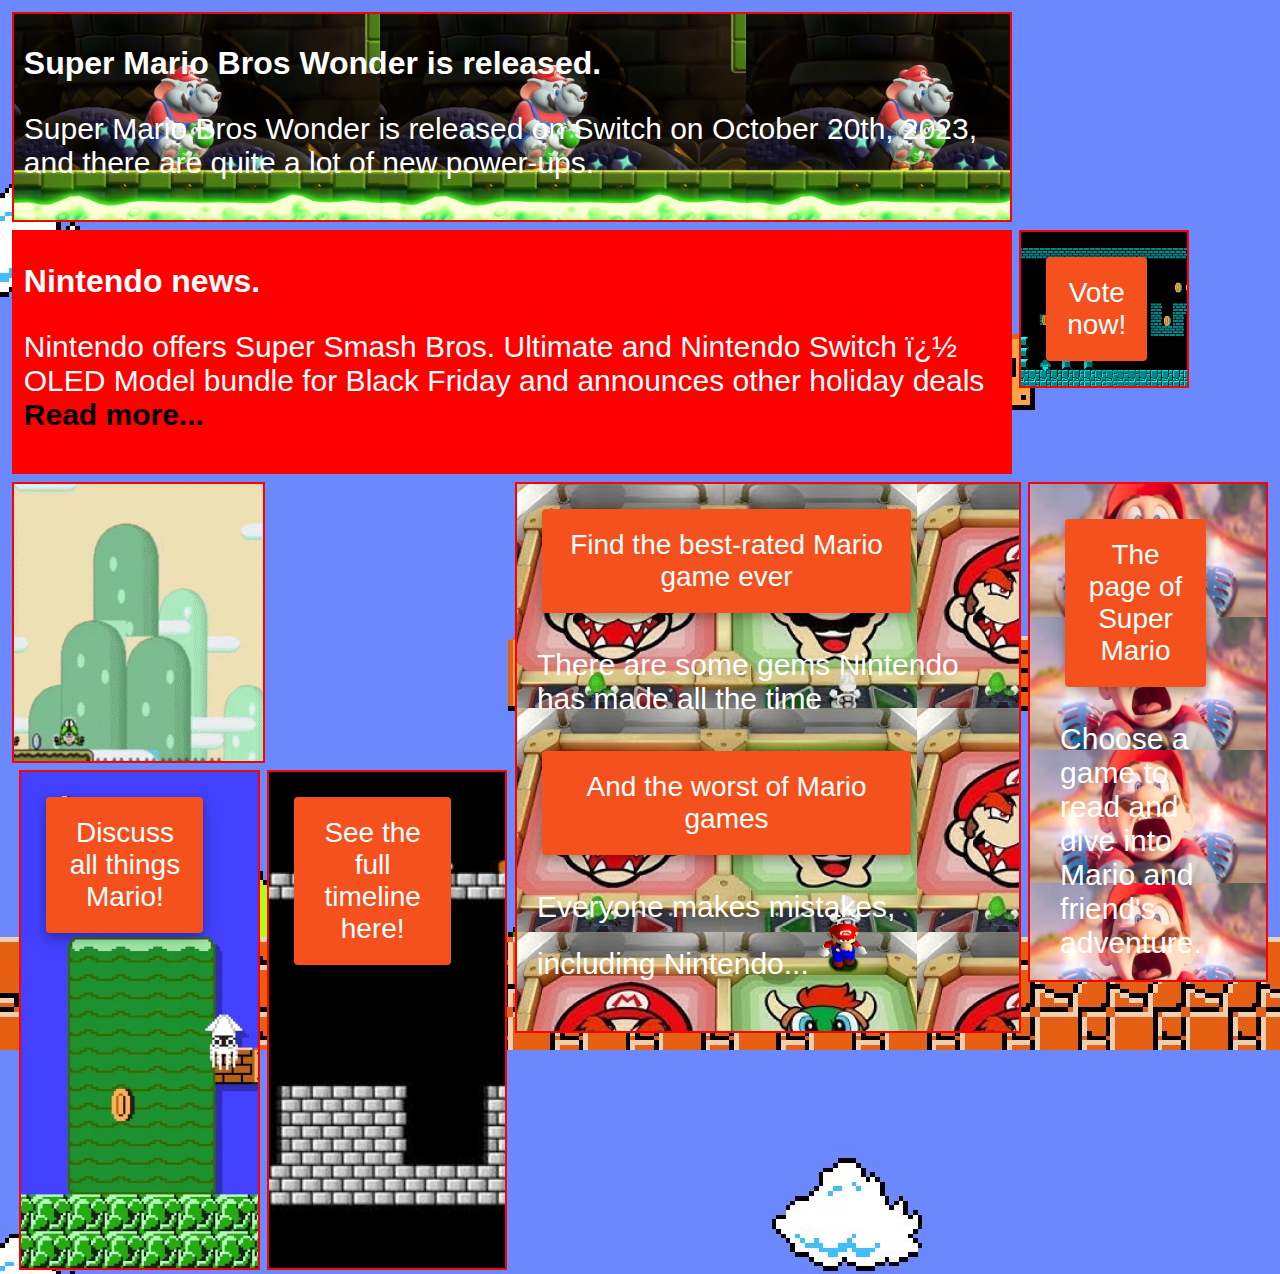
<file: index.html>
<!DOCTYPE html PUBLIC "-//W3C//DTD XHTML 1.0 Transitional//EN" "http://www.w3.org/TR/xhtml1/DTD/xhtml1-transitional.dtd">
<html xmlus="http://www.w3.org/1999/xhtml">
<head>
    <meta http-equiv="content-type" content="text/html" ;charset-"utf-8"=;charset-"utf-8" />
    <link href="https://fonts.cdnfonts.com/css/new-super-mario-font-u" rel="stylesheet" />
    <title>Mario Wiki</title>
    
    <style>
        @import url('https://fonts.cdnfonts.com/css/new-super-mario-font-u');
        @import "css/master.css";
        body {
            background-image: url(./images/background.jpg)
        }
    </style>

</head>
<body>

    <div class="rowall">
        <div class="row1">
                <!-- Mario wonder excerpt -->
                <div class="column1" style="background-image: url(./images/smbwonders.jpg);">
                    <h1>Super Mario Bros Wonder is released.</h1>
                    <p>Super Mario Bros Wonder is released on Switch on October 20th, 2023, and there are quite a lot of new power-ups.</p>
                </div>
                

                <!-- Mario News -->
                <div class="column2">
                    <h1>Nintendo news.</h1>
                    <p>
                        Nintendo offers Super Smash Bros. Ultimate and Nintendo Switch � OLED Model bundle for Black Friday and announces other holiday deals
                        <a id="seemore" href="https://www.nintendo.com/us/whatsnew/nintendo-offers-super-smash-bros-ultimate-and-nintendo-switch-oled-model-bundle-for-black-friday-and-announces-other-holiday-deals/" style="font-family: 'New Super Mario Font U', sans-serif;">Read more...</a>
                    </p>
                </div>
                

                <!-- Link to the form page -->
                <div class="column3" style="background-image: url(./images/form_bg.png);">
                    <button class="button2" style="vertical-align:right" onclick="location.href = './form.html'"><span>Vote now!</span></button>
                </div>
                

                <!-- Mario dance gif -->
                <div class="column4">
                    <img src="images/mario-dance.gif" alt="mario dance" />
                </div>
        </div>

        <!-- link to mario games page -->
        <div class="row2">
            
            <div class="columnone" style="background-image: url(./images/mariocol1.jpg);">
                <button class="button" style="vertical-align:middle" onclick="location.href = './mariogames.html'"><span>The page of Super Mario</span></button>
                <p>
                    Choose a game to read and dive into Mario and friend's adventure.
                </p>
            </div>

            <!-- <a href="written game pages"> Read more </a> -->
            
            <div class="columntwo" style="background-image: url(./images/mariocol2.jpg);">
                <button class="button1" style="vertical-align:middle" onclick="location.href = './bestMario (2).html'"><span>Find the best-rated Mario game ever</span></button>
                <p>There are some gems Nintendo has made all the time</p>
                <button class="button1" style="vertical-align:middle" onclick="location.href = './bestMario.html'"><span>And the worst of Mario games</span></button>
                <p>
                    Everyone makes mistakes, including Nintendo...
                    <img class="image_mario" src="./images/Squish.png" width="50" height="50" />
                </p>
            </div>
            
            <!-- Link to the timeline page -->
            
            <div class="columnthree" style="background-image: url(./images/timeline_bg.png);">
                <button class="button2" onclick="location.href = './timeline.html'"><span>See the full timeline here!</span></button>
            </div>

            <!-- Link to the forum page -->
            
            <div class="columnfour" style="background-image: url(./images/forum_bg.png);">
                <button class="button2" onclick="location.href = './mario_forum.html'"><span>Discuss all things Mario!</span></button>
            </div>
            
        </div>
    </div>



</body>
</html>
</file>
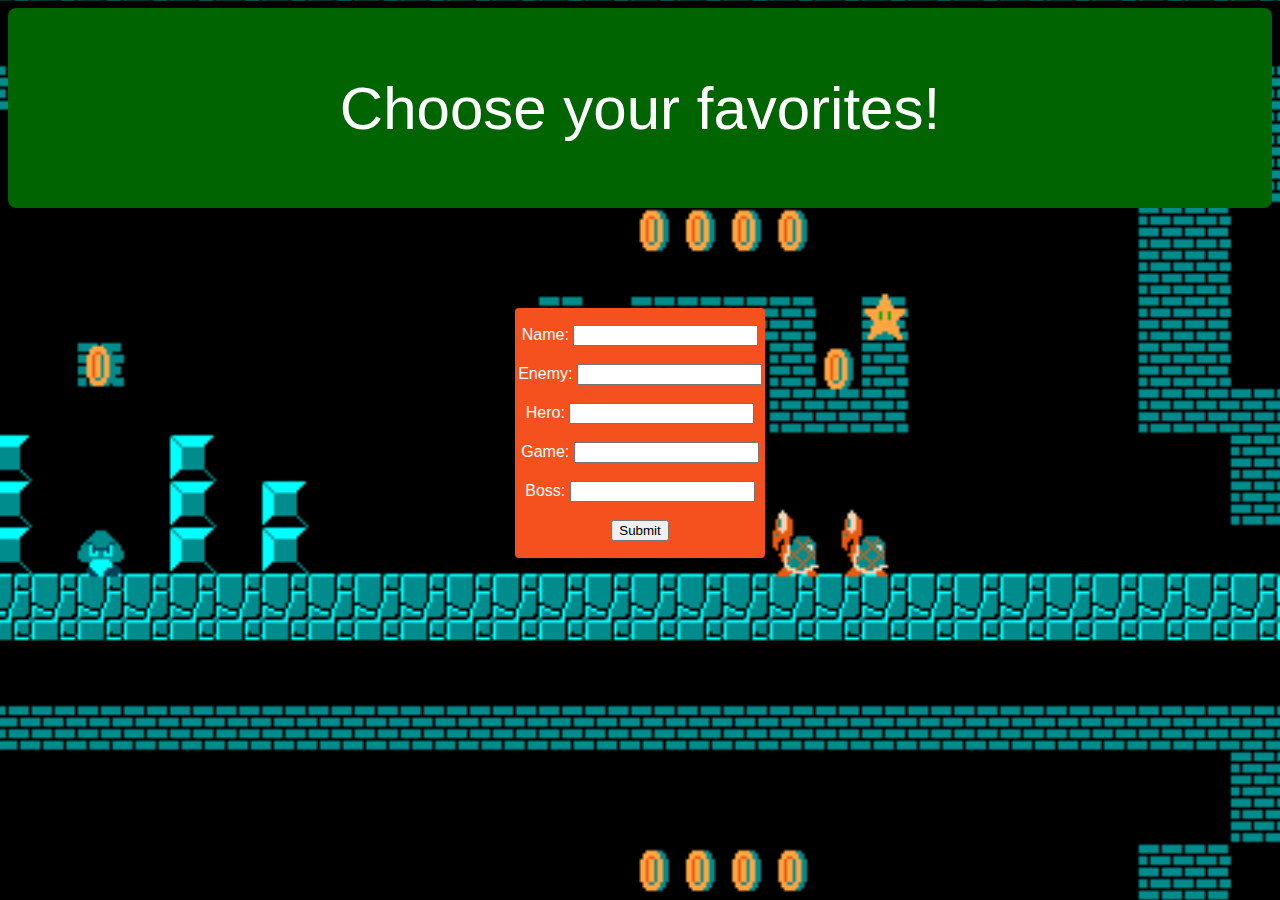
<file: form.html>
<!DOCTYPE html>

<html lang="en" xmlns="http://www.w3.org/1999/xhtml">
<head>
    <meta charset="utf-8" />
    <meta name="viewport" contents="'width=device-width, initial-scale=1.0">
    <title>Mario Forum</title>
</head>
<style>
    @import url('https://fonts.cdnfonts.com/css/new-super-mario-font-u');
    @import "css/master.css";
    body {
            background-image: url(./images/form_bg.png); 
            background-size: cover;
        }
</style>
<body>
    <header>
        <div class="top center" >
            <p id="formhead">Choose your favorites!</p>
        </div>
    </header>

    <div class="container2 center">
        <form name="myForm" action="index.html" onsubmit="return validateForm()" method="post" required>
            Name: <input type="text" name="fname">
            <br>
            <br>
            Enemy: <input type="text" name="fenemy">
            <br>
            <br>
            Hero: <input type="text" name="fhero">
            <br>
            <br>
            Game: <input type="text" name="fgame">
            <br>
            <br>
            Boss: <input type="text" name="fboss">
            <br>
            <br>
            <input type="submit" value="Submit">
          </form>
    </div>
    

    <script src="main.js"></script>
</body>
</html>
</file>
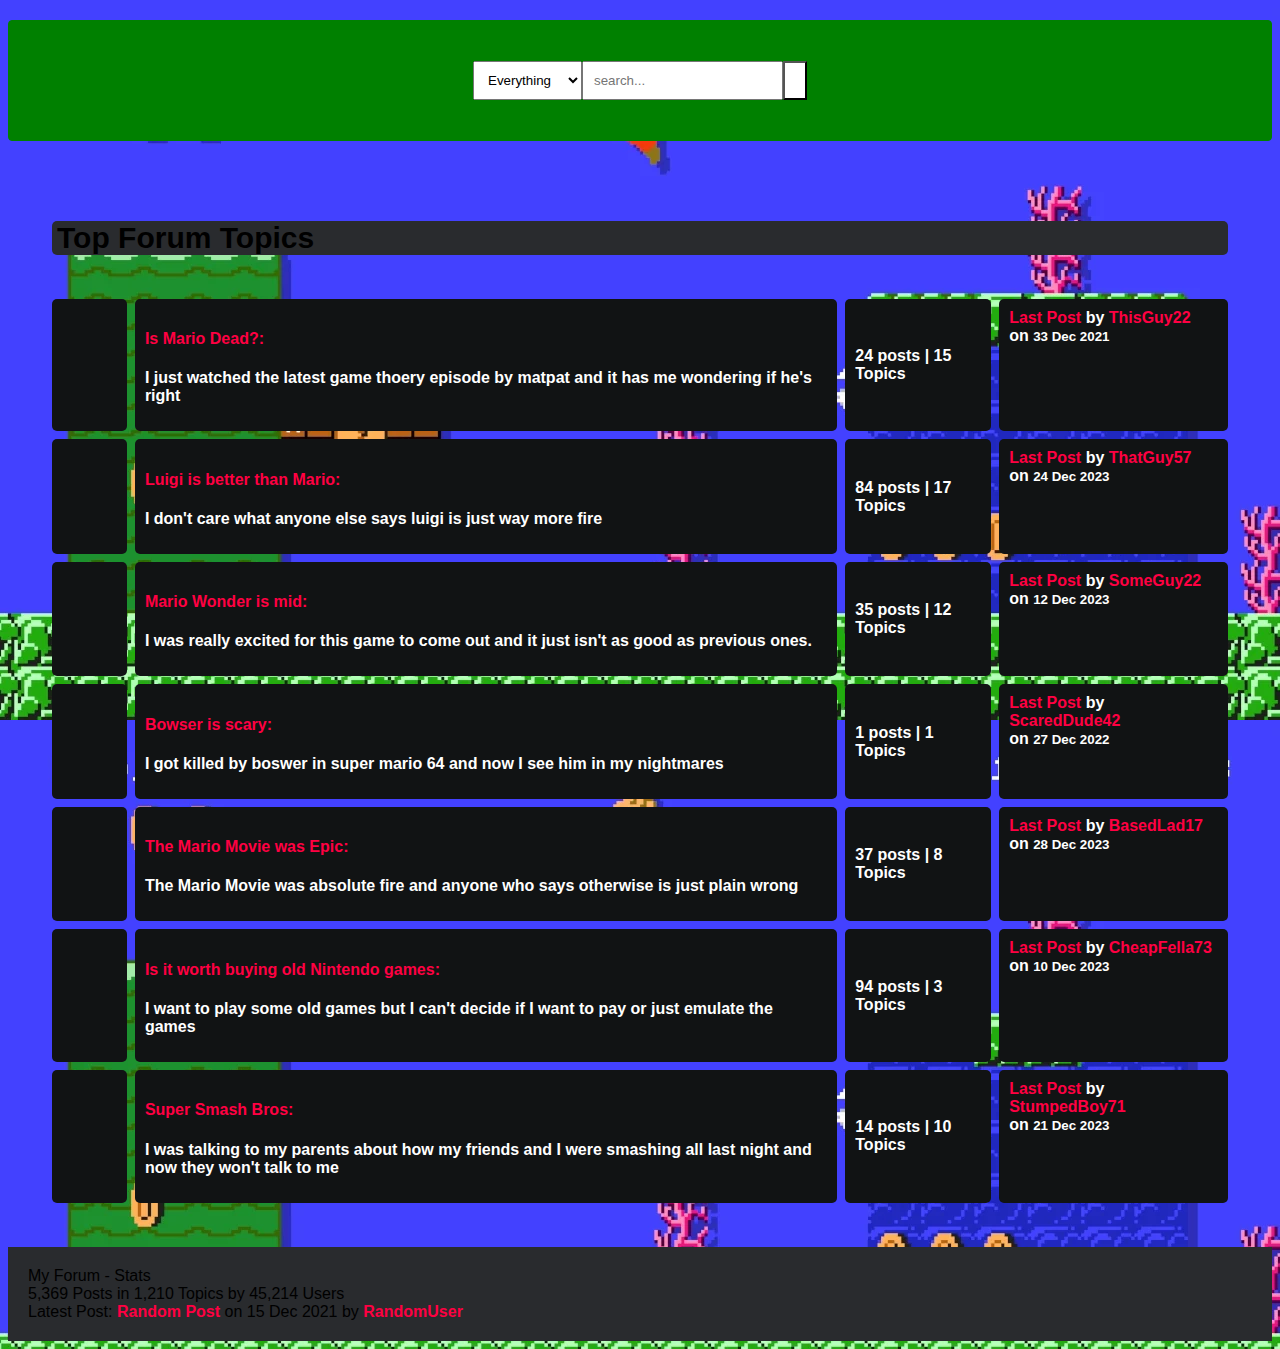
<file: mario_forum.html>
<!DOCTYPE html>

<html lang="en" xmlns="http://www.w3.org/1999/xhtml">
<head>
    <meta charset="utf-8" />
    <meta name="viewport" contents="'width=device-width, initial-scale=1.0">
    <title>MyForum</title>
</head>
<style>
    @import "css/master.css";
    body {
            background-image: url(./images/forum_bg.png)
        }
</style>
<body>
    <header>
        <div class="search-box">
            <select name="" id="">
                <option value="everything">Everything</option>
                <option value="titles">Titles</option>
                <option value="description">Description</option>
            </select>
            <input type="text" name="q" id="" placeholder="search...">
            <button><i class="fa fa-search"></i></button>
        </div>
    </header>

    <div class="container1">
        <div class="subforum">
            <div class="subforum-title">
                <h4>Top Forum Topics</h4>
            </div>
            <div class="subforum-row">
                <div class="subforum-icon subforum-column center">
                    <i class="fa fa-car"></i>
                </div>
                <div class="subforum-desription subforum-column">
                    <h4><a href="">Is Mario Dead?:</a></h4>
                    <p id="one">I just watched the latest game thoery episode by matpat and it has me wondering if he's right</p>
                </div>
                <div class="subforum-stats subforum-column center">
                    <p id="one">24 posts | 15 Topics</p>
                </div>
                <div class="subforum-info subforum-column">
                    <b><a href="">Last Post</a></b> by <a href="">ThisGuy22</a>
                    <br>
                    on <small>33 Dec 2021</small>
                </div>
            </div>

            <div class="subforum-row">
                <div class="subforum-icon subforum-column center">
                    <i class="fa fa-car"></i>
                </div>
                <div class="subforum-desription subforum-column">
                    <h4><a href="">Luigi is better than Mario:</a></h4>
                    <p id="one">I don't care what anyone else says luigi is just way more fire</p>
                </div>
                <div class="subforum-stats subforum-column center">
                    <p id="one">84 posts | 17 Topics</p>
                </div>
                <div class="subforum-info subforum-column">
                    <b><a href="">Last Post</a></b> by <a href="">ThatGuy57</a>
                    <br>
                    on <small>24 Dec 2023</small>
                </div>
            </div>

            <div class="subforum-row">
                <div class="subforum-icon subforum-column center">
                    <i class="fa fa-car"></i>
                </div>
                <div class="subforum-desription subforum-column">
                    <h4><a href="">Mario Wonder is mid:</a></h4>
                    <p id="one">I was really excited for this game to come out and it just isn't as good as previous ones.</p>
                </div>
                <div class="subforum-stats subforum-column center">
                    <p id="one">35 posts | 12 Topics</p>
                </div>
                <div class="subforum-info subforum-column">
                    <b><a href="">Last Post</a></b> by <a href="">SomeGuy22</a>
                    <br>
                    on <small>12 Dec 2023</small>
                </div>
            </div>

            <div class="subforum-row">
                <div class="subforum-icon subforum-column center">
                    <i class="fa fa-car"></i>
                </div>
                <div class="subforum-desription subforum-column">
                    <h4><a href="">Bowser is scary:</a></h4>
                    <p id="one">I got killed by boswer in super mario 64 and now I see him in my nightmares</p>
                </div>
                <div class="subforum-stats subforum-column center">
                    <p id="one">1 posts | 1 Topics</p>
                </div>
                <div class="subforum-info subforum-column">
                    <b><a href="">Last Post</a></b> by <a href="">ScaredDude42</a>
                    <br>
                    on <small>27 Dec 2022</small>
                </div>
            </div>

            <div class="subforum-row">
                <div class="subforum-icon subforum-column center">
                    <i class="fa fa-car"></i>
                </div>
                <div class="subforum-desription subforum-column">
                    <h4><a href="">The Mario Movie was Epic:</a></h4>
                    <p id="one">The Mario Movie was absolute fire and anyone who says otherwise is just plain wrong</p>
                </div>
                <div class="subforum-stats subforum-column center">
                    <p id="one">37 posts | 8 Topics</p>
                </div>
                <div class="subforum-info subforum-column">
                    <b><a href="">Last Post</a></b> by <a href="">BasedLad17</a>
                    <br>
                    on <small>28 Dec 2023</small>
                </div>
            </div>

            <div class="subforum-row">
                <div class="subforum-icon subforum-column center">
                    <i class="fa fa-car"></i>
                </div>
                <div class="subforum-desription subforum-column">
                    <h4><a href="">Is it worth buying old Nintendo games:</a></h4>
                    <p id="one">I want to play some old games but I can't decide if I want to pay or just emulate the games</p>
                </div>
                <div class="subforum-stats subforum-column center">
                    <p id="one">94 posts | 3 Topics</p>
                </div>
                <div class="subforum-info subforum-column">
                    <b><a href="">Last Post</a></b> by <a href="">CheapFella73</a>
                    <br>
                    on <small>10 Dec 2023</small>
                </div>
            </div>

            <div class="subforum-row">
                <div class="subforum-icon subforum-column center">
                    <i class="fa fa-car"></i>
                </div>
                <div class="subforum-desription subforum-column">
                    <h4><a href="">Super Smash Bros:</a></h4>
                    <p id="one">I was talking to my parents about how my friends and I were smashing all last night and now they won't talk to me</p>
                </div>
                <div class="subforum-stats subforum-column center">
                    <p id="one">14 posts | 10 Topics</p>
                </div>
                <div class="subforum-info subforum-column">
                    <b><a href="">Last Post</a></b> by <a href="">StumpedBoy71</a>
                    <br>
                    on <small>21 Dec 2023</small>
                </div>
            </div>
            
        </div>
    </div>

    <div class="forum-info">
        <div class="chart">
            My Forum - Stats <i class="fa fa-bar-chart"></i>
        </div>
        <div>
            <span>5,369 Posts in 1,210 Topics by 45,214 Users</span>
            <br>
            <span>Latest Post: <b><a href="#">Random Post</a></b> on 15 Dec 2021 by <a href="#">RandomUser</a></span>
        </div>
    </div>
    
</body>
</html>
</file>
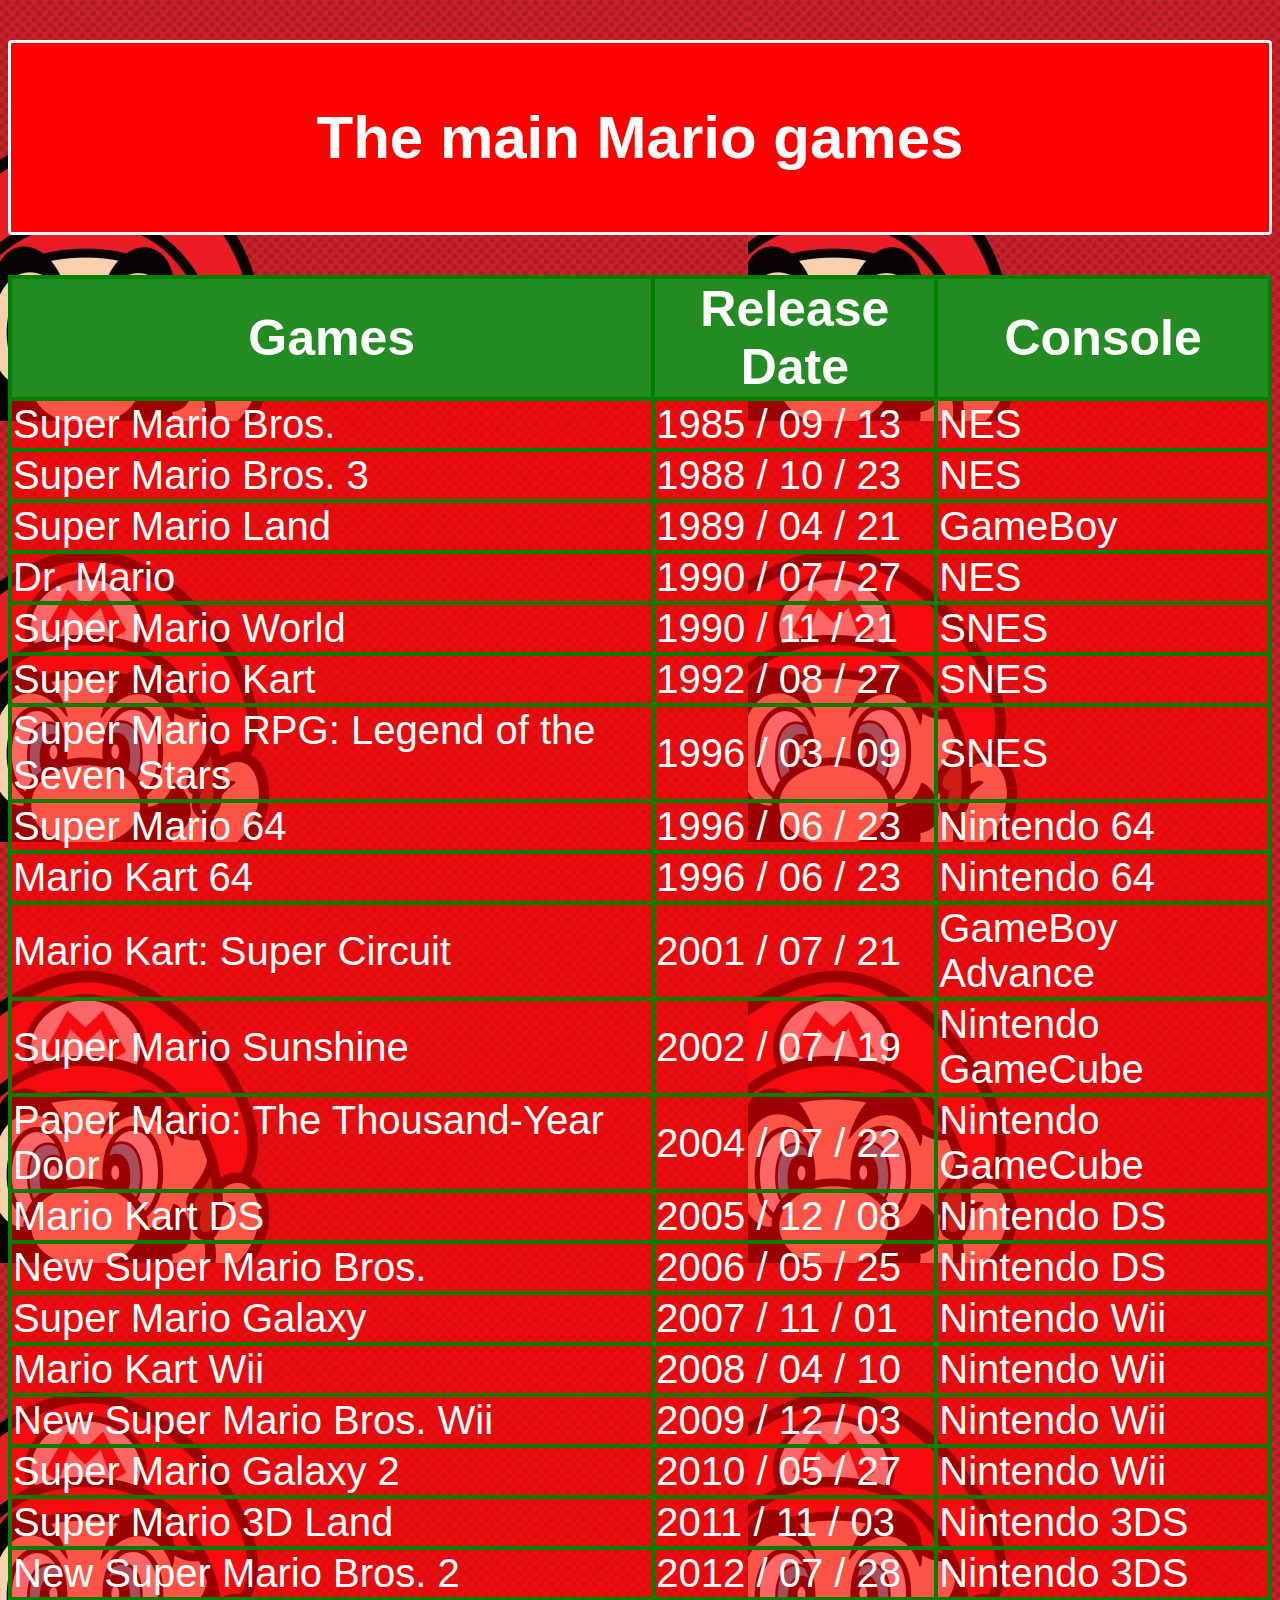
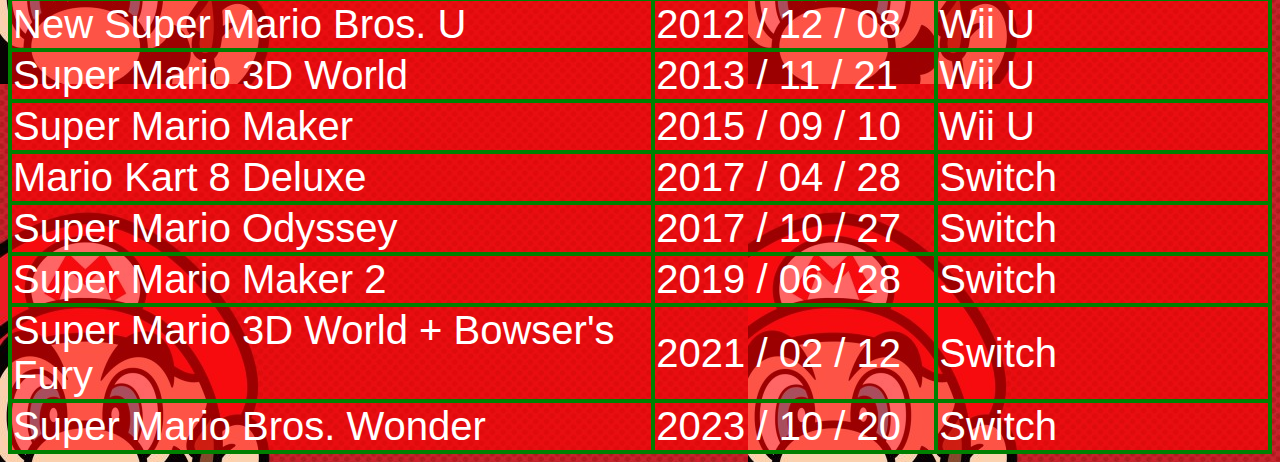
<file: mariogames.html>
﻿<!DOCTYPE html>

<html lang="en" xmlns="http://www.w3.org/1999/xhtml">
<head>
    <meta charset="utf-8" />
    <title>The Mario games</title>
    <style>
        @import url('https://fonts.cdnfonts.com/css/new-super-mario-font-u');
        @import "css/mario.css";

        body {
            background-image: url(./images/551749-Club_Nintendo-Nintendo-Nintendo_3DS-Nintendo_Switch-video_games-Super_Mario-748x421.jpg)
        }
    </style>
</head>
<body>
    <center><h1 id="one">The main Mario games</h1></center>
    <table id="two">
        <tr>
            <th>Games</th>
            <th>Release Date</th>
            <th>Console</th>
        </tr>
        <tr>
            <td>Super Mario Bros.</td>
            <td>1985 / 09 / 13</td>
            <td>NES</td>
        </tr>
        <tr>
            <td>Super Mario Bros. 3</td>
            <td>1988 / 10 / 23</td>
            <td>NES</td>
        </tr>
        <tr>
            <td>Super Mario Land</td>
            <td>1989 / 04 / 21</td>
            <td>GameBoy</td>
        </tr>
        <tr>
            <td>Dr. Mario</td>
            <td>1990 / 07 / 27</td>
            <td>NES</td>
        </tr>
        <tr>
            <td>Super Mario World</td>
            <td>1990 / 11 / 21</td>
            <td>SNES</td>
        </tr>
        <tr>
            <td>Super Mario Kart</td>
            <td>1992 / 08 / 27</td>
            <td>SNES</td>
        </tr>
        <tr>
            <td>Super Mario RPG: Legend of the Seven Stars</td>
            <td>1996 / 03 / 09</td>
            <td>SNES</td>
        </tr>
        <tr>
            <td>Super Mario 64</td>
            <td>1996 / 06 / 23</td>
            <td>Nintendo 64</td>
        </tr>
        <tr>
            <td>Mario Kart 64</td>
            <td>1996 / 06 / 23</td>
            <td>Nintendo 64</td>
        </tr>
        <tr>
            <td>Mario Kart: Super Circuit</td>
            <td>2001 / 07 / 21</td>
            <td>GameBoy Advance</td>
        </tr>
        <tr>
            <td>Super Mario Sunshine</td>
            <td>2002 / 07 / 19</td>
            <td>Nintendo GameCube</td>
        </tr>
        <tr>
            <td>Paper Mario: The Thousand-Year Door</td>
            <td>2004 / 07 / 22</td>
            <td>Nintendo GameCube</td>
        </tr>
        <tr>
            <td>Mario Kart DS</td>
            <td>2005 / 12 / 08</td>
            <td>Nintendo DS</td>
        </tr>
        <tr>
            <td>New Super Mario Bros.</td>
            <td>2006 / 05 / 25</td>
            <td>Nintendo DS</td>
        </tr>
        <tr>
            <td>Super Mario Galaxy</td>
            <td>2007 / 11 / 01</td>
            <td>Nintendo Wii</td>
        </tr>
        <tr>
            <td>Mario Kart Wii</td>
            <td>2008 / 04 / 10</td>
            <td>Nintendo Wii</td>
        </tr>
        <tr>
            <td>New Super Mario Bros. Wii</td>
            <td>2009 / 12 / 03</td>
            <td>Nintendo Wii</td>
        </tr>
        <tr>
            <td>Super Mario Galaxy 2</td>
            <td>2010 / 05 / 27</td>
            <td>Nintendo Wii</td>
        </tr>
        <tr>
            <td>Super Mario 3D Land</td>
            <td>2011 / 11 / 03</td>
            <td>Nintendo 3DS</td>
        </tr>
        <tr>
            <td>New Super Mario Bros. 2</td>
            <td>2012 / 07 / 28</td>
            <td>Nintendo 3DS</td>
        </tr>
        <tr>
            <td>New Super Mario Bros. U</td>
            <td>2012 / 12 / 08</td>
            <td>Wii U</td>
        </tr>
        <tr>
            <td>Super Mario 3D World</td>
            <td>2013 / 11 / 21</td>
            <td>Wii U</td>
        </tr>
        <tr>
            <td>Super Mario Maker</td>
            <td>2015 / 09 / 10</td>
            <td>Wii U</td>
        </tr>
        <tr>
            <td>Mario Kart 8 Deluxe</td>
            <td>2017 / 04 / 28</td>
            <td>Switch</td>
        </tr>
        <tr>
            <td>Super Mario Odyssey</td>
            <td>2017 / 10 / 27</td>
            <td>Switch</td>
        </tr>
        <tr>
            <td>Super Mario Maker 2</td>
            <td>2019 / 06 / 28</td>
            <td>Switch</td>
        </tr>
        <tr>
            <td>Super Mario 3D World + Bowser's Fury</td>
            <td>2021 / 02 / 12</td>
            <td>Switch</td>
        </tr>
        <tr>
            <td>Super Mario Bros. Wonder</td>
            <td>2023 / 10 / 20</td>
            <td>Switch</td>
        </tr>
    </table>
</body>
</html>
</file>
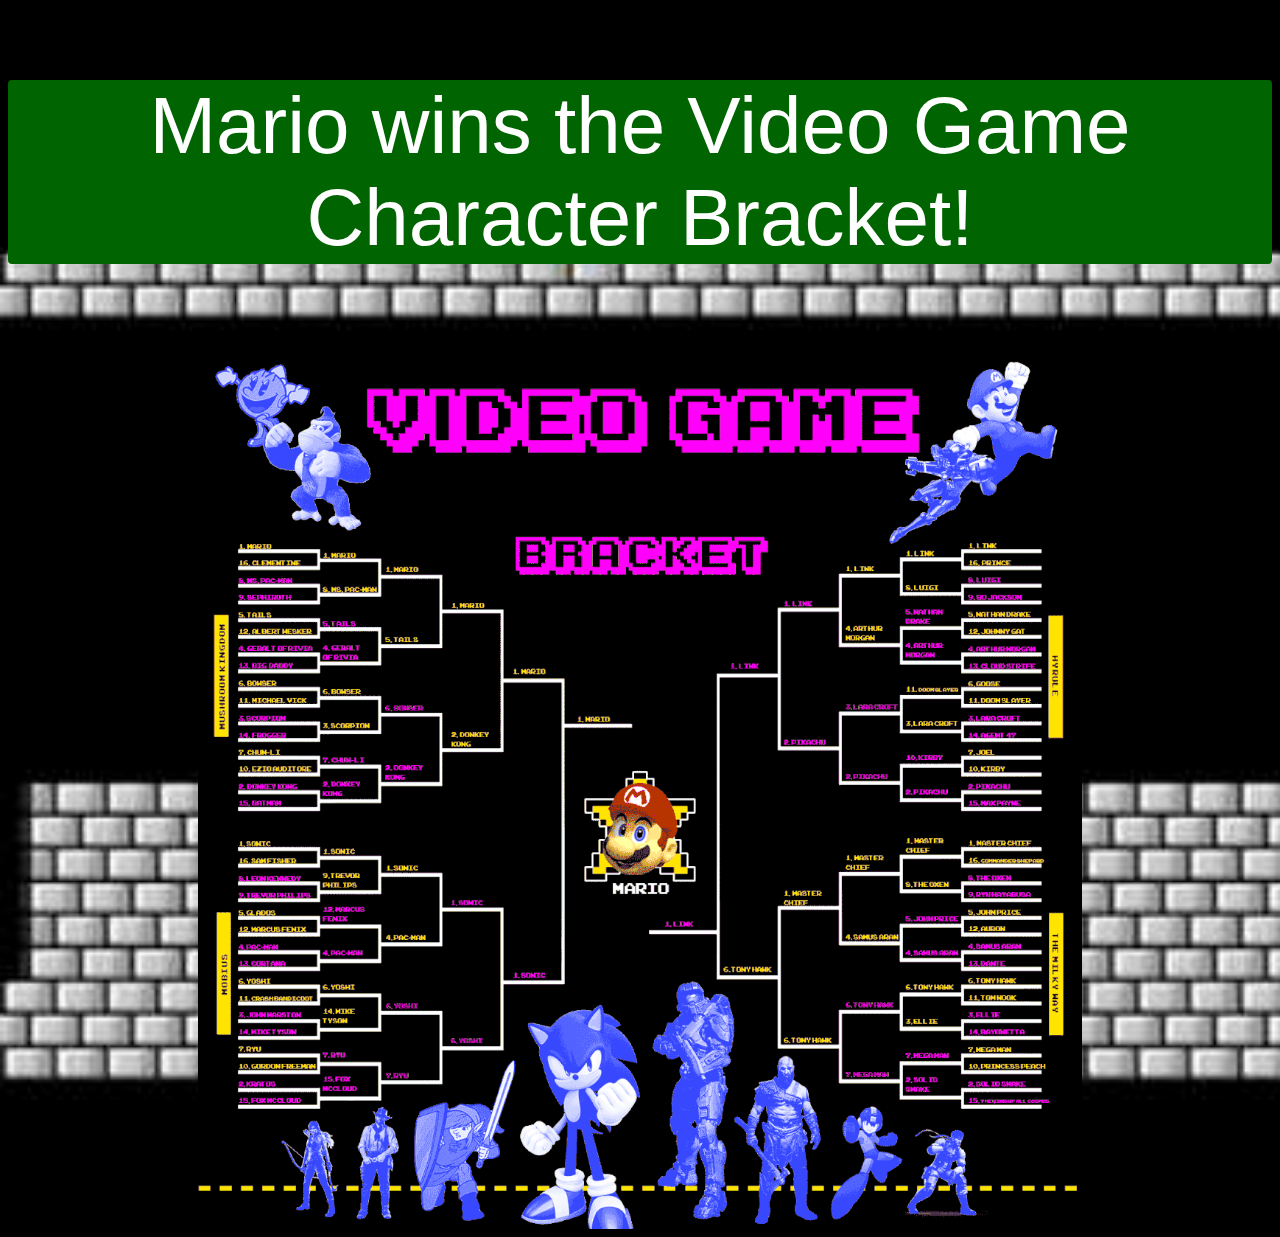
<file: timeline.html>
<!DOCTYPE html>

<html lang="en" xmlns="http://www.w3.org/1999/xhtml">
<head>
    <meta charset="utf-8" />
    <meta name="viewport" contents="'width=device-width, initial-scale=1.0">
    <title>VG Character Bracket</title>
</head>
<style>
    @import url('https://fonts.cdnfonts.com/css/new-super-mario-font-u');
    @import "css/master.css";
    body {
            background-image: url(./images/timeline_bg.png); 
            background-size: cover;
        }
</style>
<body>
    <header>
        <p id="head" >Mario wins the Video Game Character Bracket!</p>
    </header>

    <div class="container3 center">
        <img id="bracket" src="images/video_game_bracket_2g.gif" alt="mario dance" />
    </div>
    

    <script src="main.js"></script>
</body>
</html>
</file>
